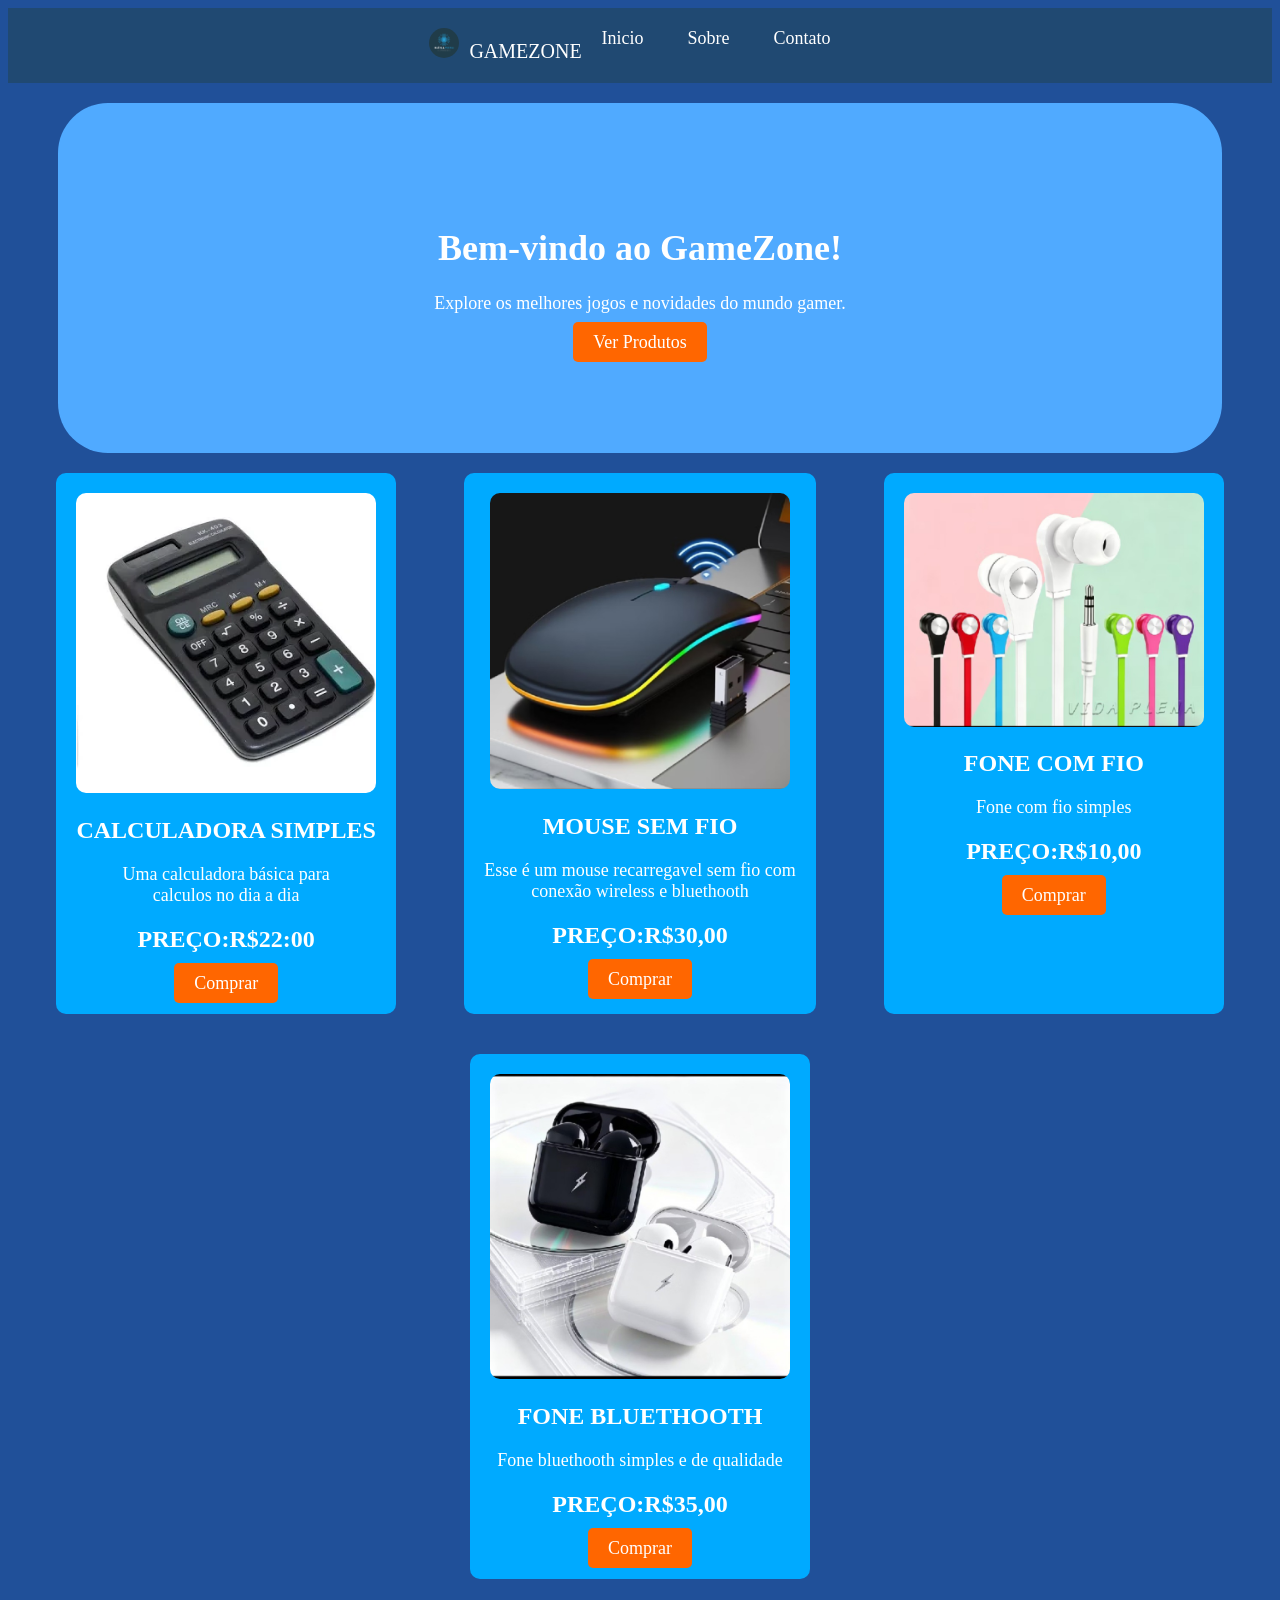
<file: SITE/index.html>
<!DOCTYPE html>
<html lang="en">

<head>
    <meta charset="UTF-8">
    <meta name="viewport" content="width=device-width, initial-scale=1.0">
    <title>SITE COMPLETO </title>
    <link rel="stylesheet" href="style.css">
    <style>
        img.logo-img {
            width: 30px;
            align-items: center;
        }
    </style>
</head>

<body>
    <header>
        <div class="logo"><img class="logo-img" src="imagens/Pixel technology logo designs template (1).png"
                alt="Logo">GAMEZONE</div>
        <nav>
            <a href="index.html">Inicio</a>
            <a href="sobre.html">Sobre</a>
            <a href="contato.html">Contato</a>
        </nav>
    </header>
    <div class="content">
        <h1>Bem-vindo ao GameZone!</h1>
        <p>Explore os melhores jogos e novidades do mundo gamer.</p>
        <a href="produtos.html" class="btn">Ver Produtos</a>
    </div>
    <div class="products">
        <div class="product-card">
            <img src="imagens/download.webp" alt="Game 1">
            <h2>CALCULADORA SIMPLES</h2>
            <p>Uma calculadora básica para <br>calculos no dia a dia</p>
            <h2>PREÇO:R$22:00</h2>
            <a href="imagens/scrypt.html" class="btn">Comprar</a>
        </div>
        <div class="product-card">
            <img src="imagens/Screenshot_20261106_175834_Shopee (1).jpg" alt="Game 2">
            <h2>MOUSE SEM FIO</h2>
            <p>Esse é um mouse recarregavel sem fio com <br>conexão wireless e bluethooth</p>
            <h2>PREÇO:R$30,00</h2>
            <a href="imagens/scrypt.html" class="btn">Comprar</a>
        </div>
        <div class="product-card">
            <img src="imagens/Screenshot_20261106_175949_Shopee (1).jpg" alt="Game 3">
            <h2>FONE COM FIO</h2>
            <p>Fone com fio simples</p>
            <h2>PREÇO:R$10,00</h2>
            <a href="imagens/scrypt.html" class="btn">Comprar</a>
        </div>
        <div class="product-card">
            <img src="imagens/Screenshot_20261106_180129_Shopee - Editado (1).jpg" alt="Game 3">
            <h2>FONE BLUETHOOTH</h2>
            <p>Fone bluethooth simples e de qualidade</p>
            <h2>PREÇO:R$35,00</h2>
            <a href="imagens/scrypt.html" class="btn">Comprar</a>
        </div>
    </div>
    <script></script>
</body>

</html>
</file>
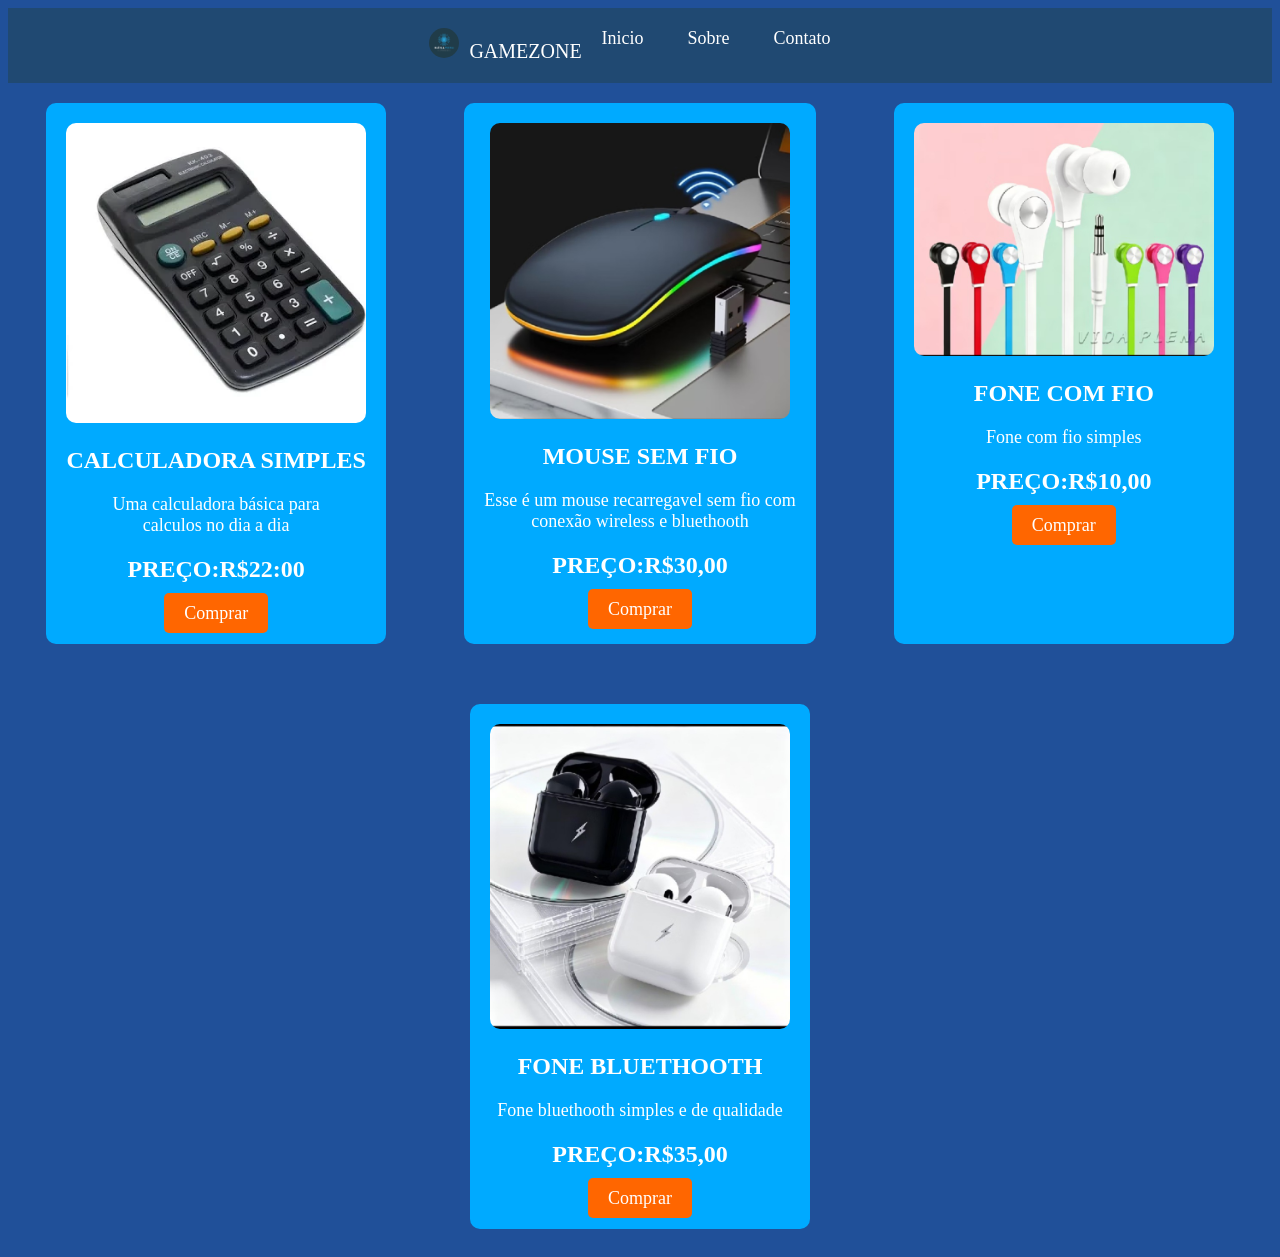
<file: SITE/produtos.html>
<!DOCTYPE html>
<html lang="en">

<head>
    <meta charset="UTF-8">
    <meta name="viewport" content="width=device-width, initial-scale=1.0">
    <title>Produtos</title>
    <link rel="stylesheet" href="style.css">
    <style>
        img.logo-img {
            width: 30px;
            align-items: center;
        }
    </style>
</head>

<body>
    <header>
        <div class="logo"><img class="logo-img" src="imagens/Pixel technology logo designs template (1).png"
                alt="Logo">GAMEZONE</div>
        <nav>
            <a href="index.html">Inicio</a>
            <a href="sobre.html">Sobre</a>
            <a href="contato.html">Contato</a>
        </nav>
    </header>
    <div class="produtos">
        <div class="product-card">
            <img src="imagens/download.webp" alt="Game 1">
            <h2>CALCULADORA SIMPLES</h2>
            <p>Uma calculadora básica para <br>calculos no dia a dia</p>
            <h2>PREÇO:R$22:00</h2>
            <a href="imagens/scrypt.html" class="btn">Comprar</a>
        </div>
        <div class="product-card">
            <img src="imagens/Screenshot_20261106_175834_Shopee (1).jpg" alt="Game 2">
            <h2>MOUSE SEM FIO</h2>
            <p>Esse é um mouse recarregavel sem fio com <br>conexão wireless e bluethooth</p>
            <h2>PREÇO:R$30,00</h2>
            <a href="imagens/scrypt.html" class="btn">Comprar</a>
        </div>
        <div class="product-card">
            <img src="imagens/Screenshot_20261106_175949_Shopee (1).jpg" alt="Game 3">
            <h2>FONE COM FIO</h2>
            <p>Fone com fio simples</p>
            <h2>PREÇO:R$10,00</h2>
            <a href="imagens/scrypt.html" class="btn">Comprar</a>
        </div>
        <div class="product-card">
            <img src="imagens/Screenshot_20261106_180129_Shopee - Editado (1).jpg" alt="Game 1">
            <h2>FONE BLUETHOOTH</h2>
            <p>Fone bluethooth simples e de qualidade</p>
            <h2>PREÇO:R$35,00</h2>
            <a href="imagens/scrypt.html" class="btn">Comprar</a>
        </div>
    </div>
</body>

</html>
</file>
<file: SITE/style.css>
header {
    background-color: #204972;
    padding: 20px;
    display: flex;
    justify-content: center;
}

.logo {
    color: #fff;
    text-decoration: bold;
    font-size: 20px;
}

.logo-img {
    width: 60px;
    border-radius: 50%;
    margin-right: 10px;
}

nav {
    display: inline-block;

}

a {
    color: #fff;
    text-decoration: none;
    margin: 5px 20px;
    font-size: 18px;
}

a:hover {
    color: #ff6600;
    transition: 1s;
}

.content {
    text-align: center;
    padding: 100px;
    background-color: #50aaff;
    margin-top: 20px;
    border-radius: 50px;
    margin-left: 50px;
    margin-right: 50px;
}

h1 {
    color: #fff;
    font-size: 36px;
}

p {
    color: #fff;
    font-size: 18px;
}

.btn {
    background-color: #ff6600;
    color: #fff;
    border: none;
    padding: 10px 20px;
    font-size: 18px;
    border-radius: 5px;
    margin-top: 20px;
}

.btn:hover {
    color: #2ab492;
    transition: 1s;
}

.product-card {
    background-color: #00aaff;
    padding: 20px;
    border-radius: 10px;
    text-align: center;
    margin: 20px;
    align-self: auto;

}

.products {
    display: flex;
    flex-direction: row;
    justify-content: space-evenly;
    flex-wrap: wrap;
}

.produtos {
    display: flex;
    flex-direction: row;
    justify-content: space-evenly;
    align-content: start;
    gap: 20px;
    flex-wrap: wrap;
}

h2 {
    color: #fff;
    font-size: 24px;
}

body {
    background-color: #205099;
}

.menu {
    background-color: blue;
    color: white;
    border-radius: 10px;
    padding: 10px;

}

img {
    width: 300px;
    height: auto;
    border-radius: 10px;
}

body {
    background-image: url(https://img.magnific.com/vetores-gratis/estilo-de-papel-linhas-dinamicas-fundo_23-2149008629.jpg?semt=ais_hybrid&w=740&q=80);
    background-size: cover;
}
</file>
